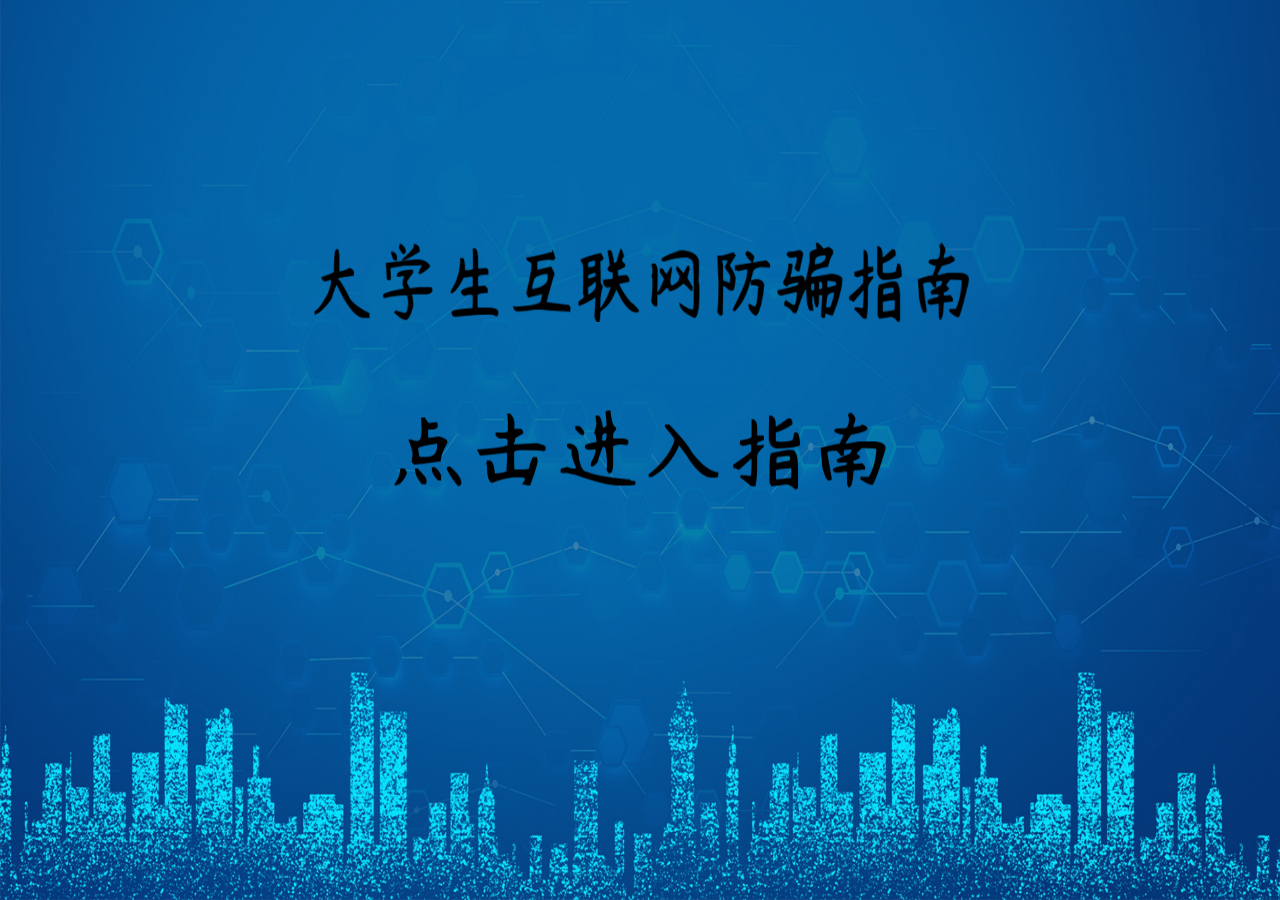
<file: fangzhapian/index/index.html>
<!DOCTYPE html>
<html>
	<head>
		<meta charset="utf-8" />
		<title>大学生互联网防骗指南</title>
		<link rel="stylesheet" type="text/css" href="./css/new_file.css"/>
		<style type="text/css">
			html,body{
				width: 100%;
				height: 100%;
				margin: 0;
				padding: 0;
				box-sizing: border-box;
			}
		</style>
		<script type="text/javascript">
			function btnAction(){
				window.location.href = '../../fangzhapian/navigation/navigation.html'
			}
		</script>
	</head>
	<body background="./img/index.png" style="background-repeat:no-repeat;background-attachment:fixed;background-size:100% 100%; ">
		<div class="div1">
			<input type="image" src="./img/button1.png" onclick="btnAction()" class="input1">
		</div>
	</body>
</html>
</file>
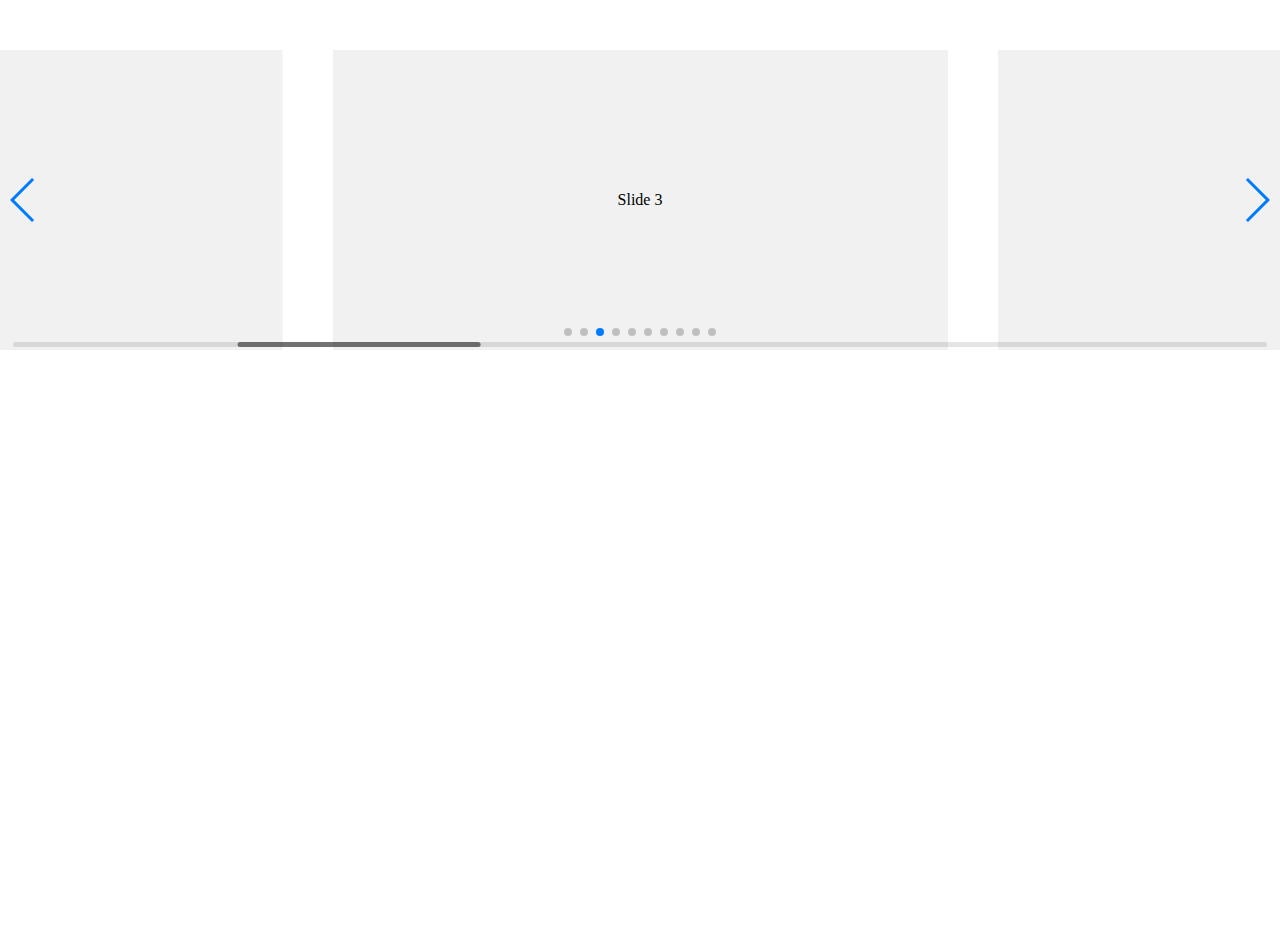
<file: fangzhapian/story/swiper/playground/index.html>
<!doctype html>
<html lang="en">
<head>
    <meta charset="UTF-8">
    <title>Swiper Playground</title>
    <link rel="stylesheet" href="../dist/css/swiper.min.css">
    <meta name="viewport" content="width=device-width">
</head>
<body>
    <div class="swiper-container">
        
        <div class="swiper-wrapper">
            <div class="swiper-slide">Slide 1</div>
            <div class="swiper-slide">Slide 2</div>
            <div class="swiper-slide">Slide 3</div>
            <div class="swiper-slide">Slide 4</div>
            <div class="swiper-slide">Slide 5</div>
            <div class="swiper-slide">Slide 6</div>
            <div class="swiper-slide">Slide 7</div>
            <div class="swiper-slide">Slide 8</div>
            <div class="swiper-slide">Slide 9</div>
            <div class="swiper-slide">Slide 10</div>
        </div>
        <div class="swiper-scrollbar"></div>
        <div class="swiper-button-prev"></div>
        <div class="swiper-button-next"></div>
        <div class="swiper-pagination"></div>
    </div>
    <style>
    body, html {
        padding: 0;
        margin: 0;
        position: relative;
        height: 100%;
    }
    .swiper-container {
        width: 100%;
        height: 300px;
        margin: 50px auto;
    }
    .swiper-slide {
        background: #f1f1f1;
        color:#000;
        text-align: center;
        line-height: 300px;
    }
    </style>
    <script src="../dist/js/swiper.min.js"></script>
    <script>
        var swiper = new Swiper({
            el: '.swiper-container',
            initialSlide: 2,
            spaceBetween: 50,
            slidesPerView: 2,
            centeredSlides: true,
            slideToClickedSlide: true,
            grabCursor: true,
            scrollbar: {
              el: '.swiper-scrollbar',
            },
            mousewheel: {
              enabled: true,
            },
            keyboard: {
              enabled: true,
            },
            pagination: {
              el: '.swiper-pagination',
            },
            navigation: {
              nextEl: '.swiper-button-next',
              prevEl: '.swiper-button-prev',
            },
        });
    </script>
</body>
</html>
</file>
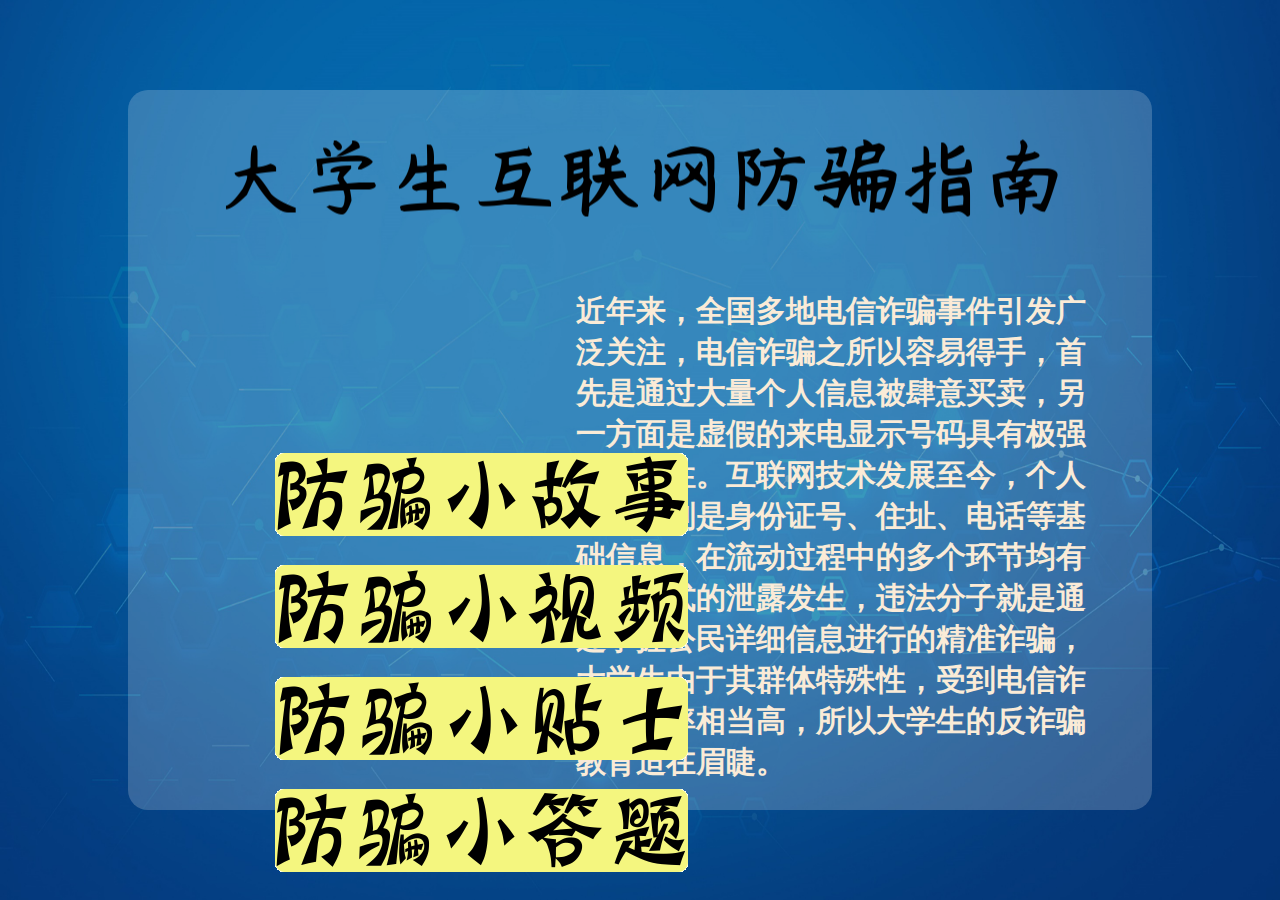
<file: fangzhapian/navigation/navigation.html>
<!DOCTYPE html>
<html>
	<head>
		<meta charset="utf-8" />
		<title>大学生互联网防骗指南</title>
		<link rel="stylesheet" type="text/css" href="./css/navigation_file.css"/>
		<style type="text/css">
			html,body{
				width: 100%;
				height: 100%;
				margin: 0;
				padding: 0;
				box-sizing: border-box;
			}
		</style>
		<script type="text/javascript">
			function btnAction1(){
				window.location.href = '../../fangzhapian/story/story.html'
			}
			function btnAction2(){
				window.location.href = '../../fangzhapian/video/video.html'
			}
			function btnAction3(){
				window.location.href = '../../fangzhapian/tips/tips.html'
			}
			function btnAction4(){
				window.location.href = '../../fangzhapian/subject/subject.html'
			}
		</script>
	</head>
	<body background="./img/background.png" style="background-repeat:no-repeat;background-attachment:fixed;background-size:100% 100%; ">
		<div class="div1">
			<div class="back">
			</div>
			<div class="div2">
				<img src="./img/title.png">
			</div>	
			<div class="div3">
				<p >近年来，全国多地电信诈骗事件引发广泛关注，电信诈骗之所以容易得手，首先是通过大量个人信息被肆意买卖，另一方面是虚假的来电显示号码具有极强的欺骗性。互联网技术发展至今，个人信息特别是身份证号、住址、电话等基础信息，在流动过程中的多个环节均有不同方式的泄露发生，违法分子就是通过掌握公民详细信息进行的精准诈骗，大学生由于其群体特殊性，受到电信诈骗的几率相当高，所以大学生的反诈骗教育迫在眉睫。</p>
			</div>
			<div class="clearfix"></div>
			<div class="div4">
				<div class="div4">
					<input type="image" src="./img/story.png" onclick="btnAction1()">
				</div>
				<div class="div4">
					<input type="image" src="./img/video.png" onclick="btnAction2()">
				</div>
				<div class="div4">
					<input type="image" src="./img/tips.png" onclick="btnAction3()">
				</div>
				<div class="div4">
					<input type="image" src="./img/subject.png" onclick="btnAction4()">
				</div>
			</div>
			
		</div>
	</body>
</html>
</file>
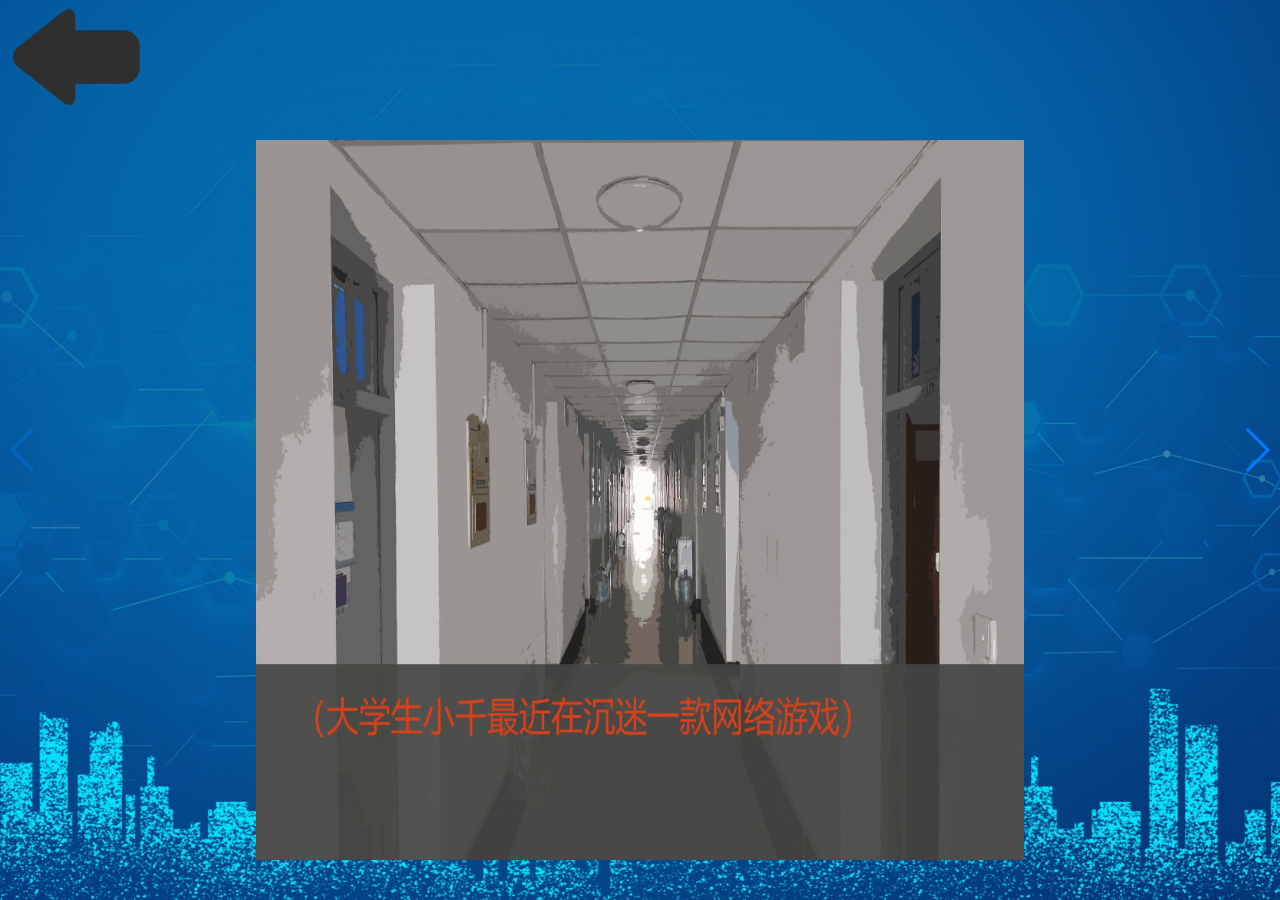
<file: fangzhapian/story/story.html>
<!DOCTYPE html>
<html lang="en">
<html>
	<head>
		<meta charset="utf-8">
		<meta http-equiv="X-UA-Compatible" content="IE=edge">
		<meta name="viewport" content="width=device-width, initial-scale=1.0">
		<title>大学生反网络诈骗指南</title>
		<link rel="stylesheet" href="./css/swiper.min.css">
	</head>
	<style>
		 body{
			height: 100%;
			width: 100%;
			margin:0;
			padding:0;
			position:absolute;
		} 
		#bg{
			width: 100%;
			height: 100%;
			min-width: 500px;
			z-index: -10;
			zoom: 1;
			background-image:url("pictures/background.png") ;
			background-repeat: no-repeat;
			background-size:cover;
			background-position:center;
		}
		.back{
			width:20%;
			height:20%;
			position:absolute;
			top:1%;
			left:1%;
		}
		.swiper-slide img{
			display: block;
			height: 100%;
			width: 100%;
		}
		.swiper-container {
			width: 60%;
			height: 80%;
			margin: 50px auto;
			position: absolute;
			top: 50%;
			left: 50%;
			transform:translate(-50%,-50%);
		}
		.swiper-slide {
			background: #f1f1f1;
			color:#55aaff;
			text-align: center;
			line-height: 300px;
		}  */
		.swiper-button-next{
			
		}
		.swiper-button-prev{
			
		}
	</style>
	<body>
		<div id ="bg"></div>
		
			
		<div class="swiper-container">
			<div class="swiper-wrapper">
				<div class="swiper-slide">
					<img src = "./pictures/1.gif">
				</div>
				<div class="swiper-slide">
					<img src = "./pictures/2.gif">
				</div>
				<div class="swiper-slide">
					<img src = "./pictures/3.gif">
				</div>
				<div class="swiper-slide">
					<img src = "./pictures/4.gif">
				</div>
				<div class="swiper-slide">
					<img src = "./pictures/5.gif">
				</div>
				<div class="swiper-slide">
					<img src = "./pictures/6.gif">
				</div>
				<div class="swiper-slide">
					<img src = "./pictures/7.gif">
				</div>
				<div class="swiper-slide">
					<img src = "./pictures/8.gif">
				</div>
				<div class="swiper-slide">
					<img src = "./pictures/9.gif">
				</div>
				<div class="swiper-slide">
					<img src = "./pictures/10.gif">
				</div>
				<div class="swiper-slide">
					<img src = "./pictures/11.gif">
				</div>
				<div class="swiper-slide">
					<img src = "./pictures/12.gif">
				</div>
				<div class="swiper-slide">
					<img src = "./pictures/13.gif">
				</div>
				<div class="swiper-slide">
					<img src = "./pictures/14.gif">
				</div>
			</div>
		</div>
			<div class="swiper-button-prev"></div>
			<div class="swiper-button-next"></div>
		</div>
		<div class = "back">
			<input type="image" src="./pictures/back.png" onclick="jump()">
		</div>	

		<script src="./js/swiper.min.js"></script>
		<script type="text/javascript">
		  var swiper = new Swiper({
            el: '.swiper-container',
            navigation: {
              nextEl: '.swiper-button-next',
              prevEl: '.swiper-button-prev',
            },
        });
		
		function jump() {
		    window.location.href = '../../fangzhapian/navigation/navigation.html';
		}

		</script>
	</body>
</html>
</file>
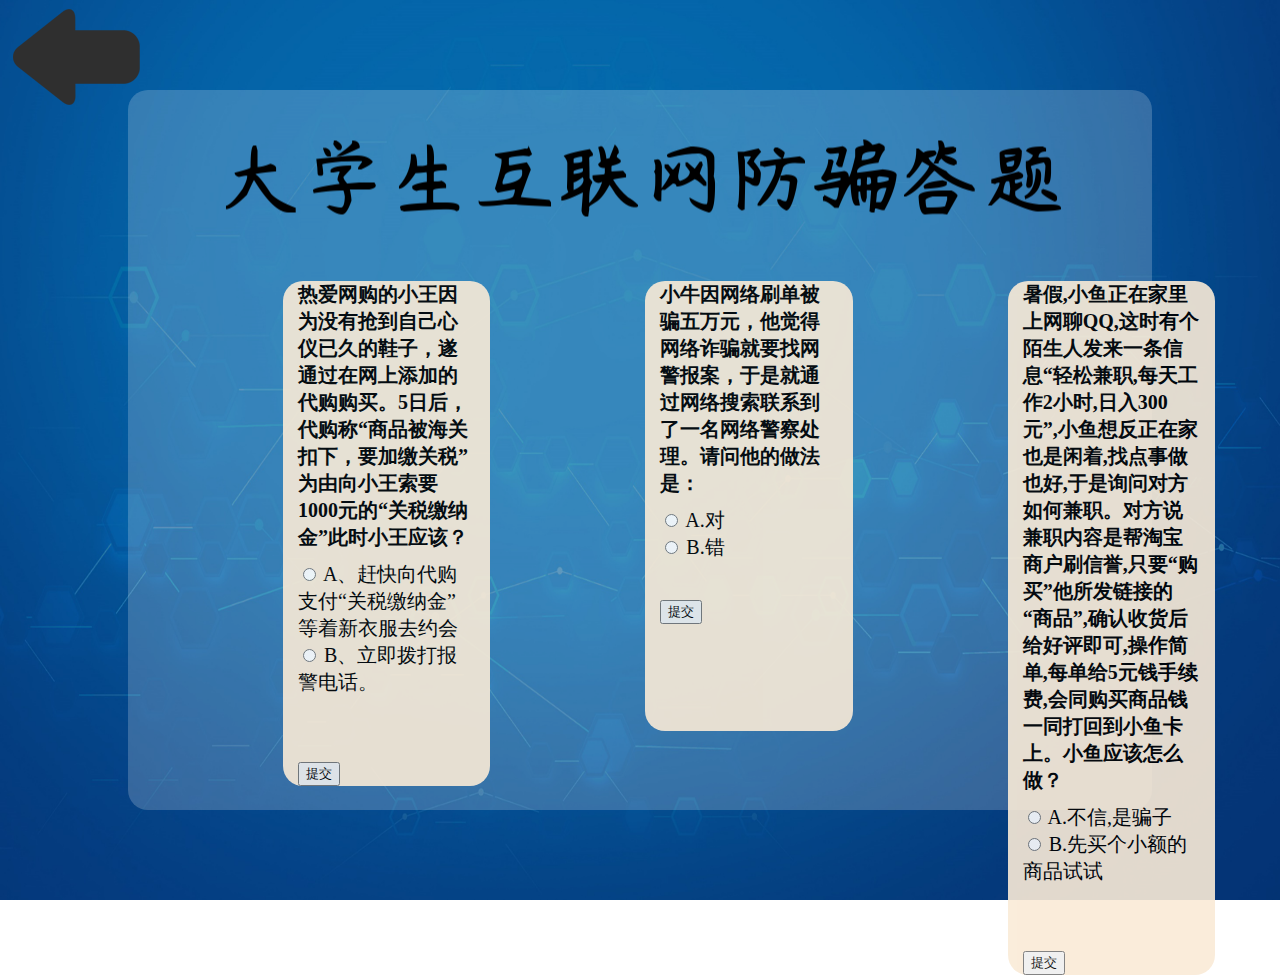
<file: fangzhapian/subject/subject.html>
<!DOCTYPE html>
<html>
	<head>
		<meta charset="utf-8" />
		<title>大学生互联网防骗指南</title>
		<link rel="stylesheet" type="text/css" href="./css/navigation_file.css"/>
		<style type="text/css">
			html,body{
				width: 100%;
				height: 100%;
				margin: 0;
				padding: 0;
				box-sizing: border-box;
			}
			#show1{
				opacity:0;
				color:darkred;
			}
			
			#show2{
				opacity:0;
				color:darkred;
			}
			
			#show3{
				opacity:0;
				color:darkred;
			}
		</style>
		<script type="text/javascript">
			function btn1(){
				document.getElementById('show1').style.opacity = '1';
			}
			function btn2(){
				document.getElementById('show2').style.opacity = '1';
			}
			function btn3(){
				document.getElementById('show3').style.opacity = '1';
			}
			function jump() {
			    window.location.href = '../../fangzhapian/navigation/navigation.html';
			}
		</script>
	</head>
	<body background="./img/background.png" style="background-repeat:no-repeat;background-attachment:fixed;background-size:100% 100%; ">
		<div class="div1">
			<div class="back">
			</div>
			<div class="div2">
				<img src="./img/subjecttitle.png">
			</div>
			<form>	
					<div class="div3">
						
					
						<div class="question">
							<label class="quiz-content">
							<strong>热爱网购的小王因为没有抢到自己心仪已久的鞋子，遂通过在网上添加的代购购买。5日后，代购称“商品被海关扣下，要加缴关税”为由向小王索要1000元的“关税缴纳金”此时小王应该？</strong>
							</label>
							<div class="answers">
							<input type="radio" value="1" name="bb" > A、赶快向代购支付“关税缴纳金” 等着新衣服去约会
							<div class="clearfix"></div>
							<input type="radio" value="2" name="bb" > B、立即拨打报警电话。
							</div>
							<div id="show1">
							正确答案：B、立即拨打报警电话。
							</div>
							<div class="submit">
								<input type="button" name="" id="" value="提交"  onclick="btn1()"/>
							</div>
						</div>
						
						<div class="question">
							<label class="quiz-content">
							<strong>小牛因网络刷单被骗五万元，他觉得网络诈骗就要找网警报案，于是就通过网络搜索联系到了一名网络警察处理。请问他的做法是：</strong>
							</label>
							<div class="answers">
							<input type="radio" value="1" name="bb" > A.对
							<div class="clearfix"></div>
							<input type="radio" value="2" name="bb" > B.错
							</div>
							<div id="show2">
							正确答案：B、错。
							</div>
							<div class="submit">
								<input type="button" name="" id="" value="提交"  onclick="btn2()"/>
							</div>
						</div>
						
						<div class="question">
							<label class="quiz-content">
							<strong>暑假,小鱼正在家里上网聊QQ,这时有个陌生人发来一条信息“轻松兼职,每天工作2小时,日入300元”,小鱼想反正在家也是闲着,找点事做也好,于是询问对方如何兼职。对方说兼职内容是帮淘宝商户刷信誉,只要“购买”他所发链接的“商品”,确认收货后给好评即可,操作简单,每单给5元钱手续费,会同购买商品钱一同打回到小鱼卡上。小鱼应该怎么做？</strong>
							</label>
							<div class="answers">
							<input type="radio" value="1" name="bb" > A.不信,是骗子
							<div class="clearfix"></div>
							<input type="radio" value="2" name="bb" > B.先买个小额的商品试试
							</div>
							<div id="show3">
							正确答案：A.不信,是骗子
							</div>
							<div class="submit">
								<input type="button" name="" id="" value="提交"  onclick="btn3()"/>
							</div>
						</div>
						
					</div>
			</form>			
			<div class = "backbut">
				<input type="image" src="./img/back.png" onclick="jump()">
			</div>
		</div>
	</body>
</html>
</file>
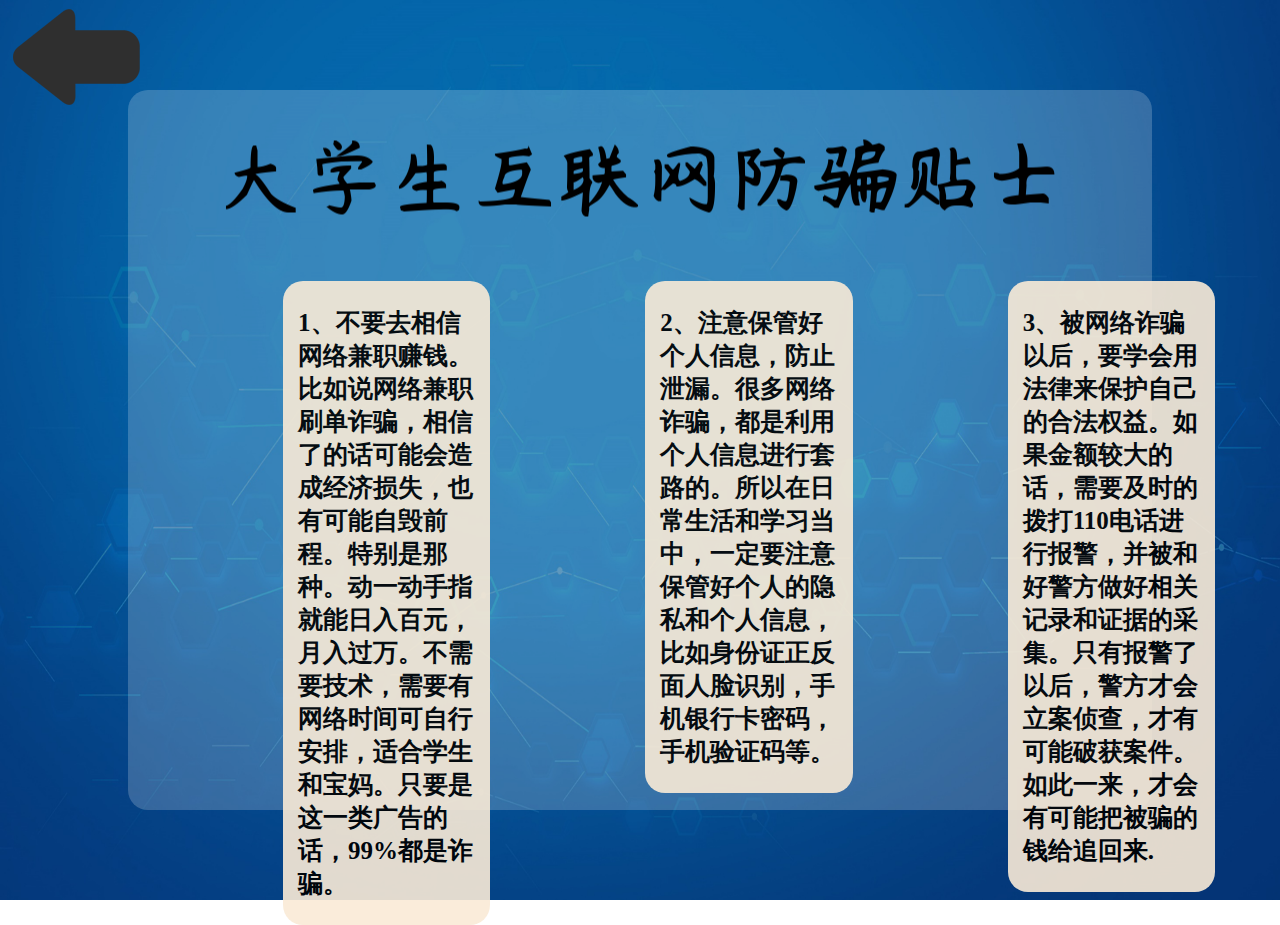
<file: fangzhapian/tips/tips.html>
<!DOCTYPE html>
<html>
	<head>
		<meta charset="utf-8" />
		<title>大学生互联网防骗指南</title>
		<link rel="stylesheet" type="text/css" href="./css/navigation_file.css"/>
		<style type="text/css">
			html,body{
				width: 100%;
				height: 100%;
				margin: 0;
				padding: 0;
				box-sizing: border-box;
			}
		</style>
		<script type="text/javascript">
			function jump() {
			    window.location.href = '../../fangzhapian/navigation/navigation.html';
			}
			
		</script>
	</head>
	<body background="./img/background.png" style="background-repeat:no-repeat;background-attachment:fixed;background-size:100% 100%; ">
		<div class="div1">
			<div class="back">
			</div>
			<div class="div2">
				<img src="./img/tiptitle.png">
			</div>	
			<div class="div3">
				<div class="div4">
					<p>1、不要去相信网络兼职赚钱。比如说网络兼职刷单诈骗，相信了的话可能会造成经济损失，也有可能自毁前程。特别是那种。动一动手指就能日入百元，月入过万。不需要技术，需要有网络时间可自行安排，适合学生和宝妈。只要是这一类广告的话，99%都是诈骗。</p>
				</div>
				<div class="div4">
					<p>2、注意保管好个人信息，防止泄漏。很多网络诈骗，都是利用个人信息进行套路的。所以在日常生活和学习当中，一定要注意保管好个人的隐私和个人信息，比如身份证正反面人脸识别，手机银行卡密码，手机验证码等。</p>
				</div>
				<div class="div4">
					<p>3、被网络诈骗以后，要学会用法律来保护自己的合法权益。如果金额较大的话，需要及时的拨打110电话进行报警，并被和好警方做好相关记录和证据的采集。只有报警了以后，警方才会立案侦查，才有可能破获案件。如此一来，才会有可能把被骗的钱给追回来.</p>
				</div>
			</div>
		</div>
		<div class = "backbut">
			<input type="image" src="./img/back.png" onclick="jump()">
		</div>
	</body>
</html>
</file>
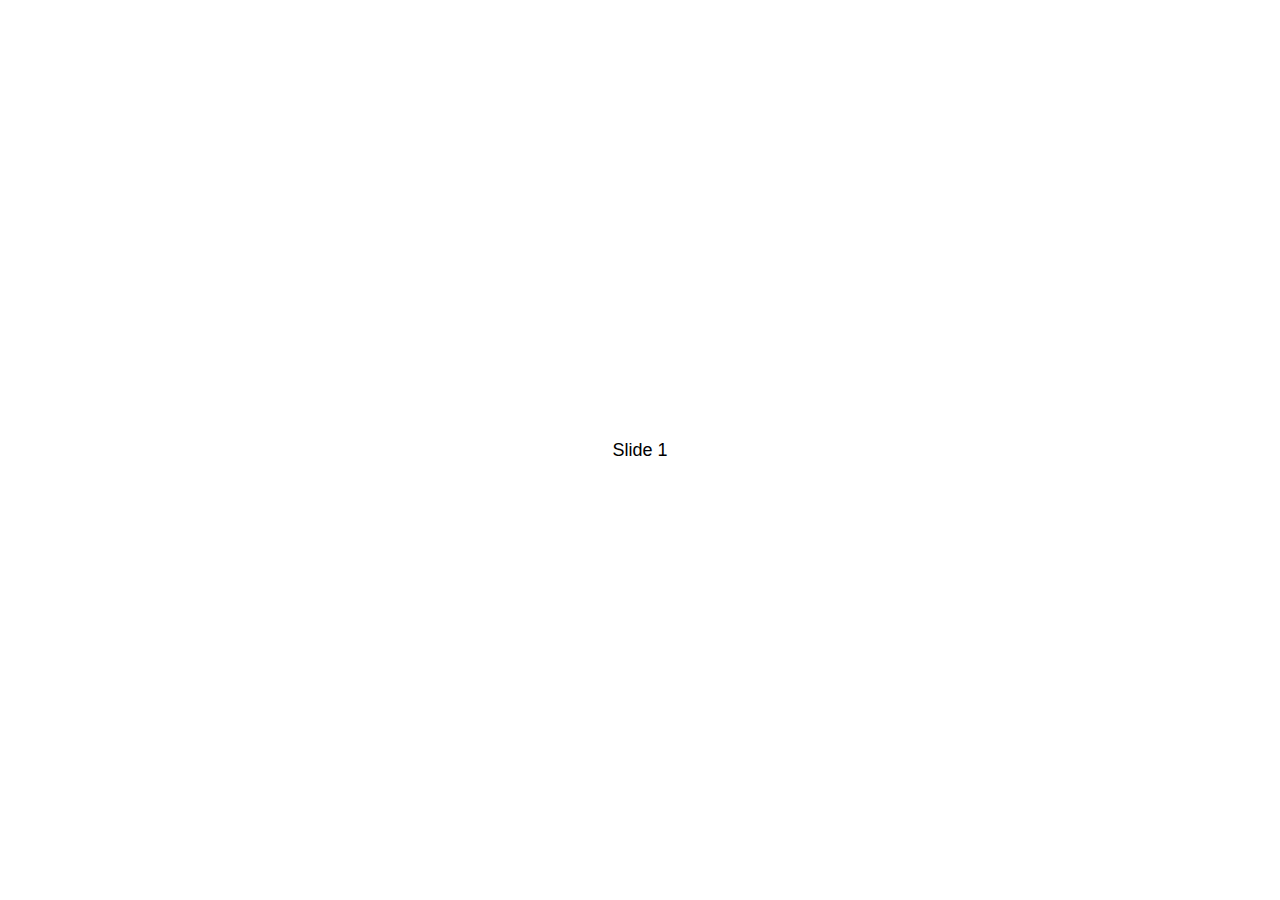
<file: fangzhapian/story/swiper/demos/010-default.html>
<!DOCTYPE html>
<html lang="en">
<head>
  <meta charset="utf-8">
  <title>Swiper demo</title>
  <!-- Link Swiper's CSS -->
  <link rel="stylesheet" href="../dist/css/swiper.min.css">

  <!-- Demo styles -->
  <style>
    html, body {
      position: relative;
      height: 100%;
    }
    body {
      background: #eee;
      font-family: Helvetica Neue, Helvetica, Arial, sans-serif;
      font-size: 14px;
      color:#000;
      margin: 0;
      padding: 0;
    }
    .swiper-container {
      width: 100%;
      height: 100%;
    }
    .swiper-slide {
      text-align: center;
      font-size: 18px;
      background: #fff;

      /* Center slide text vertically */
      display: -webkit-box;
      display: -ms-flexbox;
      display: -webkit-flex;
      display: flex;
      -webkit-box-pack: center;
      -ms-flex-pack: center;
      -webkit-justify-content: center;
      justify-content: center;
      -webkit-box-align: center;
      -ms-flex-align: center;
      -webkit-align-items: center;
      align-items: center;
    }
  </style>
</head>
<body>
  <!-- Swiper -->
  <div class="swiper-container">
    <div class="swiper-wrapper">
      <div class="swiper-slide">Slide 1</div>
      <div class="swiper-slide">Slide 2</div>
      <div class="swiper-slide">Slide 3</div>
      <div class="swiper-slide">Slide 4</div>
      <div class="swiper-slide">Slide 5</div>
      <div class="swiper-slide">Slide 6</div>
      <div class="swiper-slide">Slide 7</div>
      <div class="swiper-slide">Slide 8</div>
      <div class="swiper-slide">Slide 9</div>
      <div class="swiper-slide">Slide 10</div>
    </div>
  </div>

  <!-- Swiper JS -->
  <script src="../dist/js/swiper.min.js"></script>

  <!-- Initialize Swiper -->
  <script>
    var swiper = new Swiper('.swiper-container');
  </script>
</body>
</html>
</file>
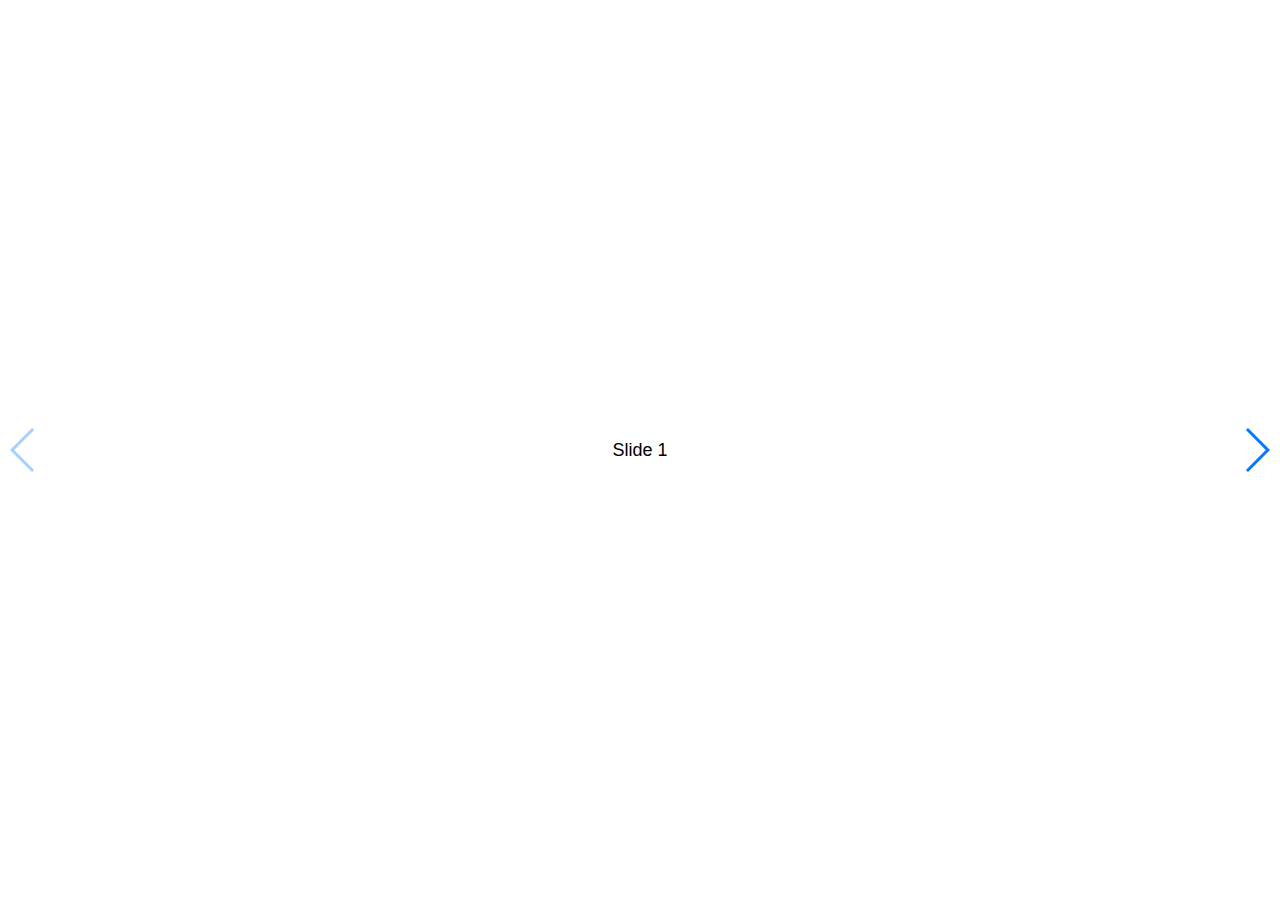
<file: fangzhapian/story/swiper/demos/020-navigation.html>
<!DOCTYPE html>
<html lang="en">
<head>
  <meta charset="utf-8">
  <title>Swiper demo</title>
  <meta name="viewport" content="width=device-width, initial-scale=1, minimum-scale=1, maximum-scale=1">

  <!-- Link Swiper's CSS -->
  <link rel="stylesheet" href="../dist/css/swiper.min.css">

  <!-- Demo styles -->
  <style>
    html, body {
      position: relative;
      height: 100%;
    }
    body {
      background: #eee;
      font-family: Helvetica Neue, Helvetica, Arial, sans-serif;
      font-size: 14px;
      color:#000;
      margin: 0;
      padding: 0;
    }
    .swiper-container {
      width: 100%;
      height: 100%;
    }
    .swiper-slide {
      text-align: center;
      font-size: 18px;
      background: #fff;

      /* Center slide text vertically */
      display: -webkit-box;
      display: -ms-flexbox;
      display: -webkit-flex;
      display: flex;
      -webkit-box-pack: center;
      -ms-flex-pack: center;
      -webkit-justify-content: center;
      justify-content: center;
      -webkit-box-align: center;
      -ms-flex-align: center;
      -webkit-align-items: center;
      align-items: center;
    }
  </style>
</head>
<body>
  <!-- Swiper -->
  <div class="swiper-container">
    <div class="swiper-wrapper">
      <div class="swiper-slide">Slide 1</div>
      <div class="swiper-slide">Slide 2</div>
      <div class="swiper-slide">Slide 3</div>
      <div class="swiper-slide">Slide 4</div>
      <div class="swiper-slide">Slide 5</div>
      <div class="swiper-slide">Slide 6</div>
      <div class="swiper-slide">Slide 7</div>
      <div class="swiper-slide">Slide 8</div>
      <div class="swiper-slide">Slide 9</div>
      <div class="swiper-slide">Slide 10</div>
    </div>
    <!-- Add Arrows -->
    <div class="swiper-button-next"></div>
    <div class="swiper-button-prev"></div>
  </div>

  <!-- Swiper JS -->
  <script src="../dist/js/swiper.min.js"></script>

  <!-- Initialize Swiper -->
  <script>
    var swiper = new Swiper('.swiper-container', {
      navigation: {
        nextEl: '.swiper-button-next',
        prevEl: '.swiper-button-prev',
      },
    });
  </script>
</body>
</html>
</file>
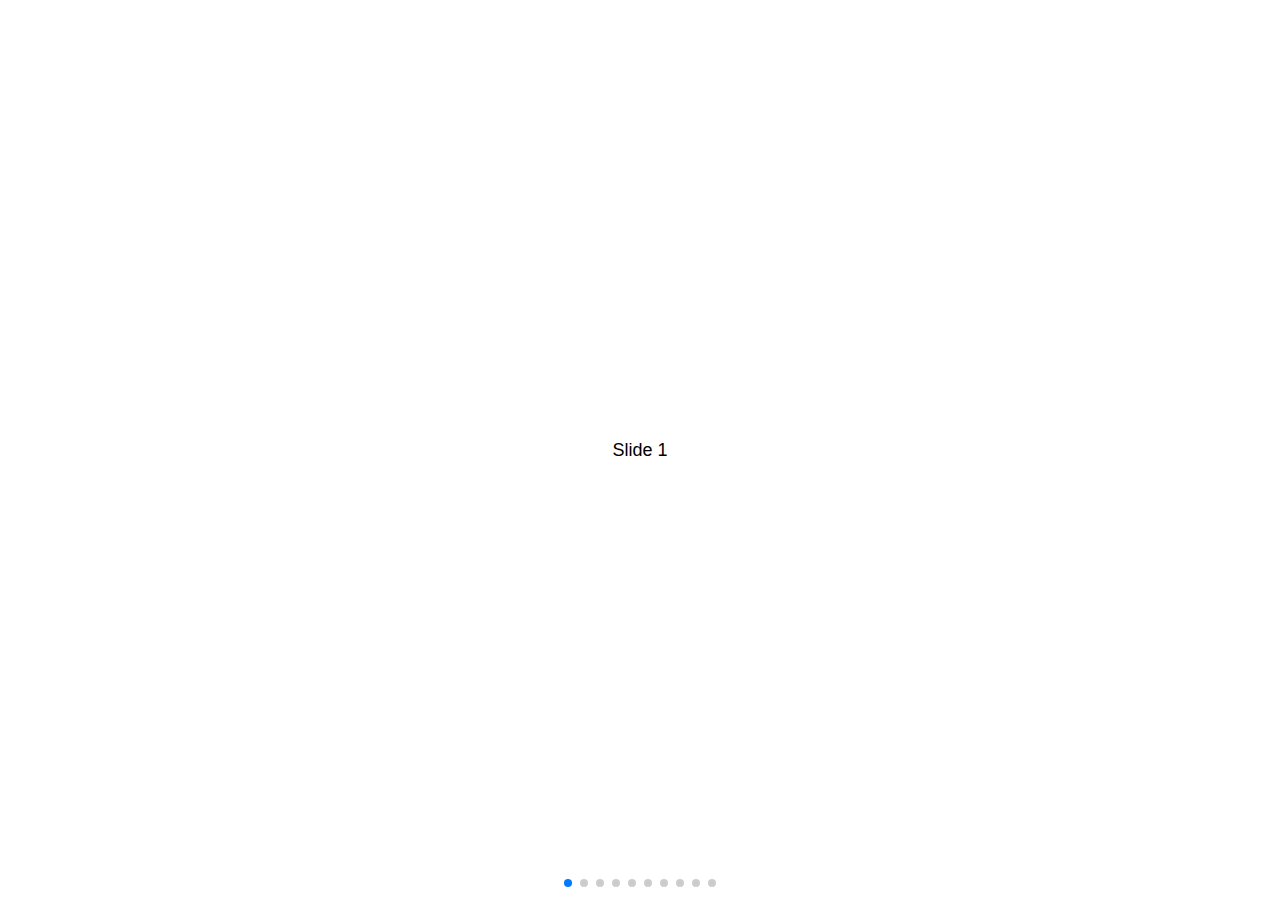
<file: fangzhapian/story/swiper/demos/030-pagination.html>
<!DOCTYPE html>
<html lang="en">
<head>
  <meta charset="utf-8">
  <title>Swiper demo</title>
  <meta name="viewport" content="width=device-width, initial-scale=1, minimum-scale=1, maximum-scale=1">

  <!-- Link Swiper's CSS -->
  <link rel="stylesheet" href="../dist/css/swiper.min.css">

  <!-- Demo styles -->
  <style>
    html, body {
      position: relative;
      height: 100%;
    }
    body {
      background: #eee;
      font-family: Helvetica Neue, Helvetica, Arial, sans-serif;
      font-size: 14px;
      color:#000;
      margin: 0;
      padding: 0;
    }
    .swiper-container {
      width: 100%;
      height: 100%;
    }
    .swiper-slide {
      text-align: center;
      font-size: 18px;
      background: #fff;

      /* Center slide text vertically */
      display: -webkit-box;
      display: -ms-flexbox;
      display: -webkit-flex;
      display: flex;
      -webkit-box-pack: center;
      -ms-flex-pack: center;
      -webkit-justify-content: center;
      justify-content: center;
      -webkit-box-align: center;
      -ms-flex-align: center;
      -webkit-align-items: center;
      align-items: center;
    }
  </style>
</head>
<body>
  <!-- Swiper -->
  <div class="swiper-container">
    <div class="swiper-wrapper">
      <div class="swiper-slide">Slide 1</div>
      <div class="swiper-slide">Slide 2</div>
      <div class="swiper-slide">Slide 3</div>
      <div class="swiper-slide">Slide 4</div>
      <div class="swiper-slide">Slide 5</div>
      <div class="swiper-slide">Slide 6</div>
      <div class="swiper-slide">Slide 7</div>
      <div class="swiper-slide">Slide 8</div>
      <div class="swiper-slide">Slide 9</div>
      <div class="swiper-slide">Slide 10</div>
    </div>
    <!-- Add Pagination -->
    <div class="swiper-pagination"></div>
  </div>

  <!-- Swiper JS -->
  <script src="../dist/js/swiper.min.js"></script>

  <!-- Initialize Swiper -->
  <script>
    var swiper = new Swiper('.swiper-container', {
      pagination: {
        el: '.swiper-pagination',
      },
    });
  </script>
</body>
</html>
</file>
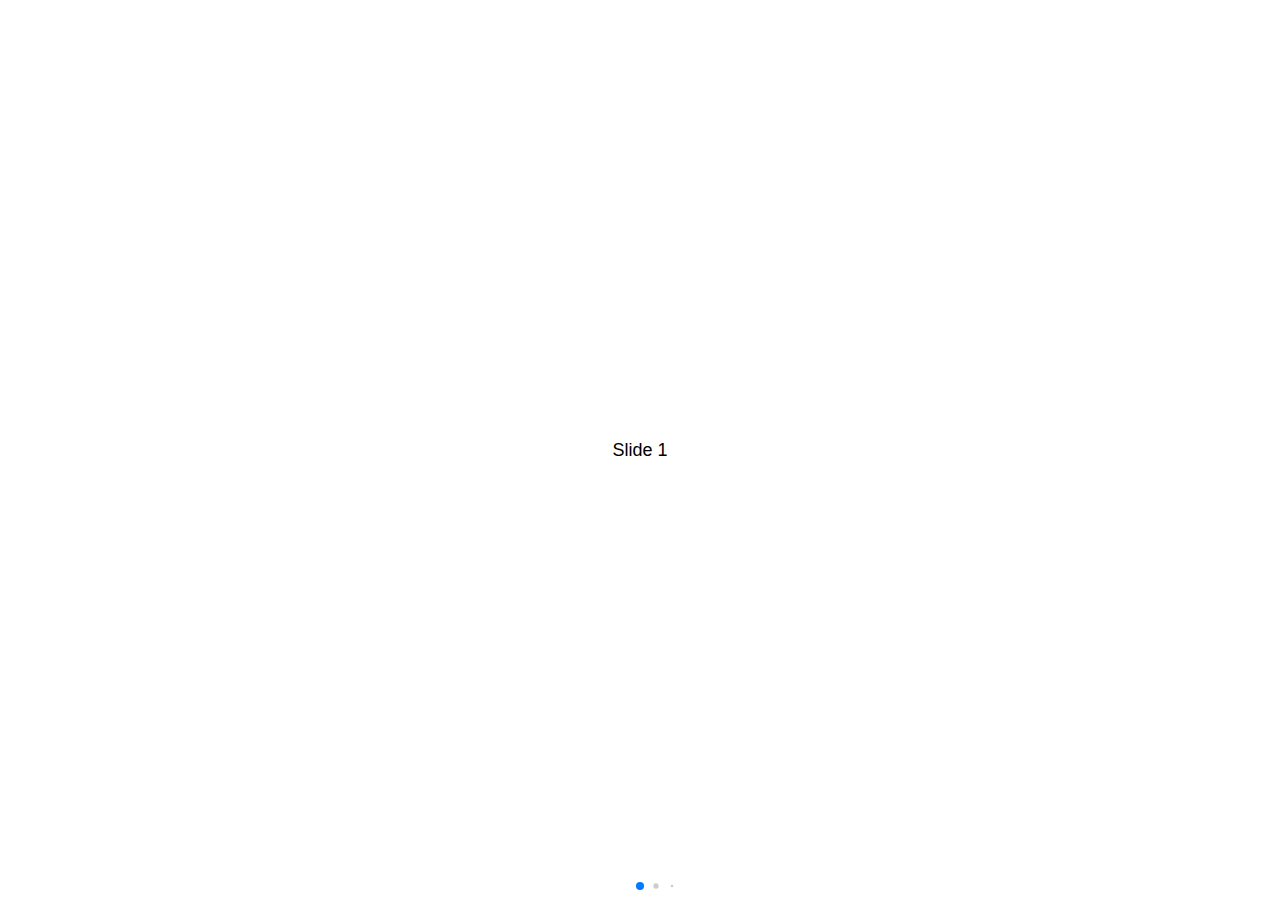
<file: fangzhapian/story/swiper/demos/040-pagination-dynamic.html>
<!DOCTYPE html>
<html lang="en">
<head>
  <meta charset="utf-8">
  <title>Swiper demo</title>
  <meta name="viewport" content="width=device-width, initial-scale=1, minimum-scale=1, maximum-scale=1">

  <!-- Link Swiper's CSS -->
  <link rel="stylesheet" href="../dist/css/swiper.min.css">

  <!-- Demo styles -->
  <style>
    html, body {
      position: relative;
      height: 100%;
    }
    body {
      background: #eee;
      font-family: Helvetica Neue, Helvetica, Arial, sans-serif;
      font-size: 14px;
      color:#000;
      margin: 0;
      padding: 0;
    }
    .swiper-container {
      width: 100%;
      height: 100%;
    }
    .swiper-slide {
      text-align: center;
      font-size: 18px;
      background: #fff;

      /* Center slide text vertically */
      display: -webkit-box;
      display: -ms-flexbox;
      display: -webkit-flex;
      display: flex;
      -webkit-box-pack: center;
      -ms-flex-pack: center;
      -webkit-justify-content: center;
      justify-content: center;
      -webkit-box-align: center;
      -ms-flex-align: center;
      -webkit-align-items: center;
      align-items: center;
    }
  </style>
</head>
<body>
  <!-- Swiper -->
  <div class="swiper-container">
    <div class="swiper-wrapper">
      <div class="swiper-slide">Slide 1</div>
      <div class="swiper-slide">Slide 2</div>
      <div class="swiper-slide">Slide 3</div>
      <div class="swiper-slide">Slide 4</div>
      <div class="swiper-slide">Slide 5</div>
      <div class="swiper-slide">Slide 6</div>
      <div class="swiper-slide">Slide 7</div>
      <div class="swiper-slide">Slide 8</div>
      <div class="swiper-slide">Slide 9</div>
      <div class="swiper-slide">Slide 10</div>
    </div>
    <!-- Add Pagination -->
    <div class="swiper-pagination"></div>
  </div>

  <!-- Swiper JS -->
  <script src="../dist/js/swiper.min.js"></script>

  <!-- Initialize Swiper -->
  <script>
    var swiper = new Swiper('.swiper-container', {
      pagination: {
        el: '.swiper-pagination',
        dynamicBullets: true,
      },
    });
  </script>
</body>
</html>
</file>
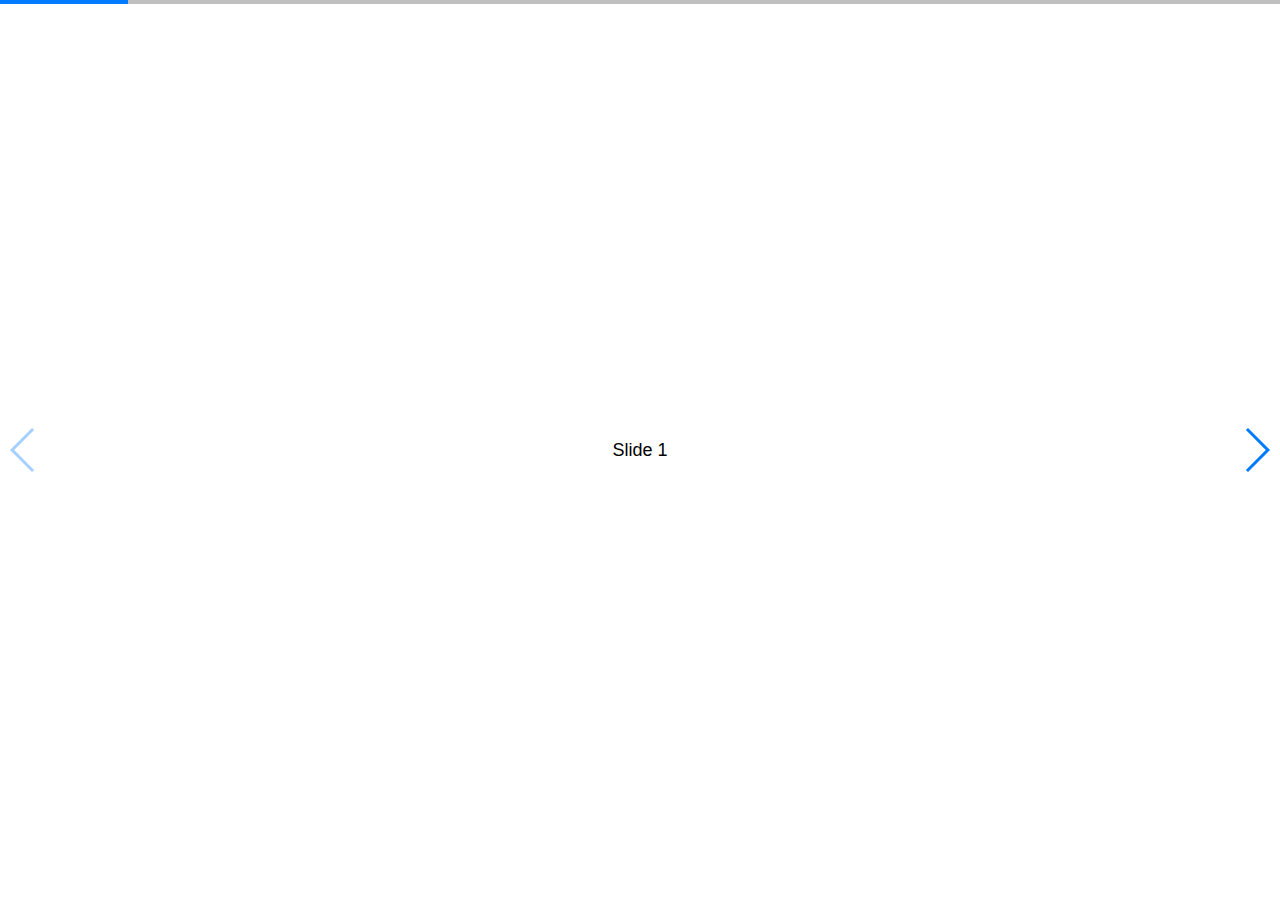
<file: fangzhapian/story/swiper/demos/050-pagination-progress.html>
<!DOCTYPE html>
<html lang="en">
<head>
  <meta charset="utf-8">
  <title>Swiper demo</title>
  <!-- Link Swiper's CSS -->
  <link rel="stylesheet" href="../dist/css/swiper.min.css">

  <!-- Demo styles -->
  <style>
    html, body {
      position: relative;
      height: 100%;
    }
    body {
      background: #eee;
      font-family: Helvetica Neue, Helvetica, Arial, sans-serif;
      font-size: 14px;
      color:#000;
      margin: 0;
      padding: 0;
    }
    .swiper-container {
      width: 100%;
      height: 100%;
    }
    .swiper-slide {
      text-align: center;
      font-size: 18px;
      background: #fff;

      /* Center slide text vertically */
      display: -webkit-box;
      display: -ms-flexbox;
      display: -webkit-flex;
      display: flex;
      -webkit-box-pack: center;
      -ms-flex-pack: center;
      -webkit-justify-content: center;
      justify-content: center;
      -webkit-box-align: center;
      -ms-flex-align: center;
      -webkit-align-items: center;
      align-items: center;
    }
  </style>
</head>
<body>
  <!-- Swiper -->
  <div class="swiper-container">
    <div class="swiper-wrapper">
      <div class="swiper-slide">Slide 1</div>
      <div class="swiper-slide">Slide 2</div>
      <div class="swiper-slide">Slide 3</div>
      <div class="swiper-slide">Slide 4</div>
      <div class="swiper-slide">Slide 5</div>
      <div class="swiper-slide">Slide 6</div>
      <div class="swiper-slide">Slide 7</div>
      <div class="swiper-slide">Slide 8</div>
      <div class="swiper-slide">Slide 9</div>
      <div class="swiper-slide">Slide 10</div>
    </div>
    <!-- Add Pagination -->
    <div class="swiper-pagination"></div>
    <!-- Add Arrows -->
    <div class="swiper-button-next"></div>
    <div class="swiper-button-prev"></div>
  </div>

  <!-- Swiper JS -->
  <script src="../dist/js/swiper.min.js"></script>

  <!-- Initialize Swiper -->
  <script>
    var swiper = new Swiper('.swiper-container', {
      pagination: {
        el: '.swiper-pagination',
        type: 'progressbar',
      },
      navigation: {
        nextEl: '.swiper-button-next',
        prevEl: '.swiper-button-prev',
      },
    });
  </script>
</body>
</html>
</file>
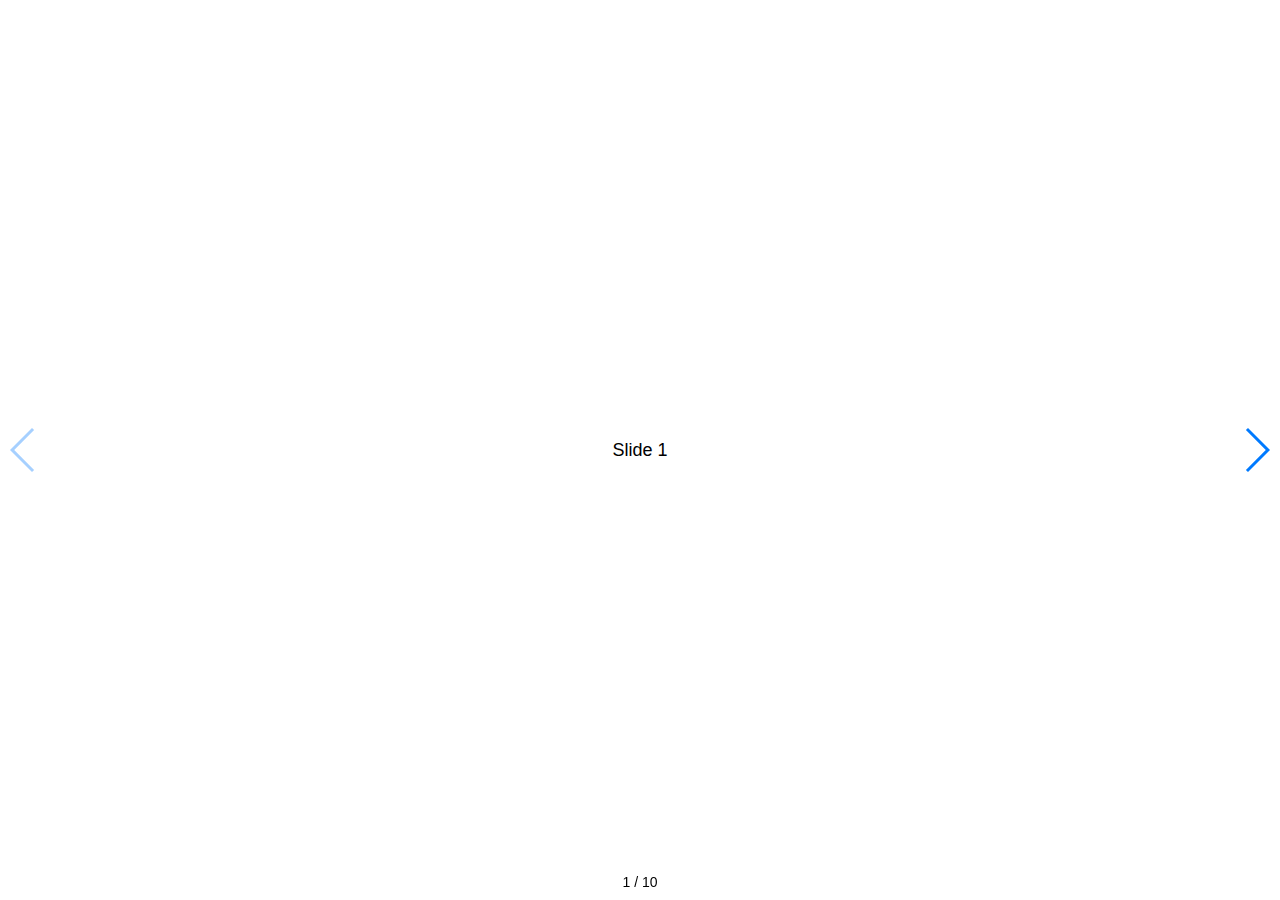
<file: fangzhapian/story/swiper/demos/060-pagination-fraction.html>
<!DOCTYPE html>
<html lang="en">
<head>
  <meta charset="utf-8">
  <title>Swiper demo</title>
  <!-- Link Swiper's CSS -->
  <link rel="stylesheet" href="../dist/css/swiper.min.css">

  <!-- Demo styles -->
  <style>
    html, body {
      position: relative;
      height: 100%;
    }
    body {
      background: #eee;
      font-family: Helvetica Neue, Helvetica, Arial, sans-serif;
      font-size: 14px;
      color:#000;
      margin: 0;
      padding: 0;
    }
    .swiper-container {
      width: 100%;
      height: 100%;
    }
    .swiper-slide {
      text-align: center;
      font-size: 18px;
      background: #fff;

      /* Center slide text vertically */
      display: -webkit-box;
      display: -ms-flexbox;
      display: -webkit-flex;
      display: flex;
      -webkit-box-pack: center;
      -ms-flex-pack: center;
      -webkit-justify-content: center;
      justify-content: center;
      -webkit-box-align: center;
      -ms-flex-align: center;
      -webkit-align-items: center;
      align-items: center;
    }
  </style>
</head>
<body>
  <!-- Swiper -->
  <div class="swiper-container">
    <div class="swiper-wrapper">
      <div class="swiper-slide">Slide 1</div>
      <div class="swiper-slide">Slide 2</div>
      <div class="swiper-slide">Slide 3</div>
      <div class="swiper-slide">Slide 4</div>
      <div class="swiper-slide">Slide 5</div>
      <div class="swiper-slide">Slide 6</div>
      <div class="swiper-slide">Slide 7</div>
      <div class="swiper-slide">Slide 8</div>
      <div class="swiper-slide">Slide 9</div>
      <div class="swiper-slide">Slide 10</div>
    </div>
    <!-- Add Pagination -->
    <div class="swiper-pagination"></div>
    <!-- Add Arrows -->
    <div class="swiper-button-next"></div>
    <div class="swiper-button-prev"></div>
  </div>

  <!-- Swiper JS -->
  <script src="../dist/js/swiper.min.js"></script>

  <!-- Initialize Swiper -->
  <script>
    var swiper = new Swiper('.swiper-container', {
      pagination: {
        el: '.swiper-pagination',
        type: 'fraction',
      },
      navigation: {
        nextEl: '.swiper-button-next',
        prevEl: '.swiper-button-prev',
      },
    });
  </script>
</body>
</html>
</file>
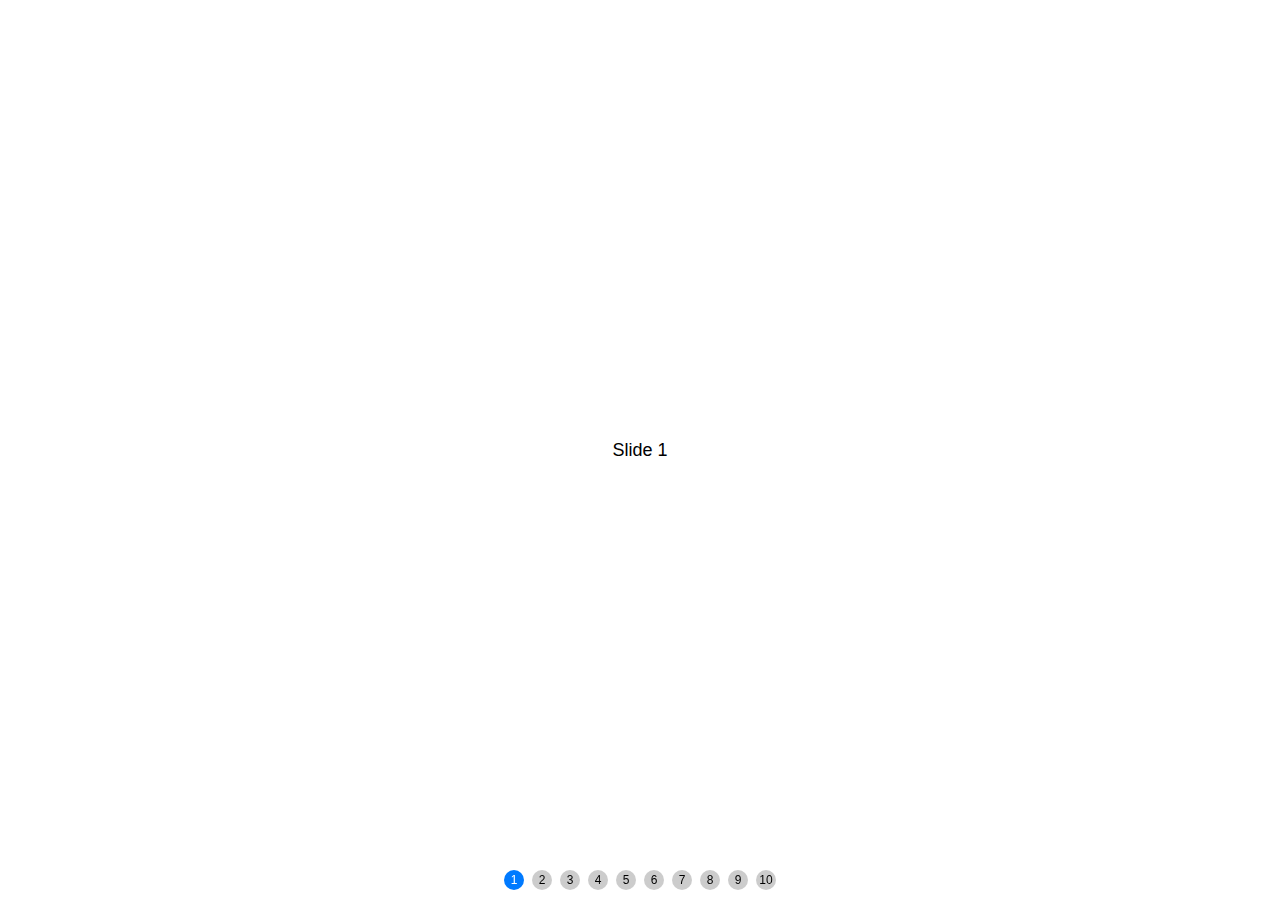
<file: fangzhapian/story/swiper/demos/070-pagination-custom.html>
<!DOCTYPE html>
<html lang="en">
<head>
  <meta charset="utf-8">
  <title>Swiper demo</title>
  <meta name="viewport" content="width=device-width, initial-scale=1, minimum-scale=1, maximum-scale=1">

  <!-- Link Swiper's CSS -->
  <link rel="stylesheet" href="../dist/css/swiper.min.css">

  <!-- Demo styles -->
  <style>
    html, body {
      position: relative;
      height: 100%;
    }
    body {
      background: #eee;
      font-family: Helvetica Neue, Helvetica, Arial, sans-serif;
      font-size: 14px;
      color:#000;
      margin: 0;
      padding: 0;
    }
    .swiper-container {
      width: 100%;
      height: 100%;
    }
    .swiper-slide {
      text-align: center;
      font-size: 18px;
      background: #fff;

      /* Center slide text vertically */
      display: -webkit-box;
      display: -ms-flexbox;
      display: -webkit-flex;
      display: flex;
      -webkit-box-pack: center;
      -ms-flex-pack: center;
      -webkit-justify-content: center;
      justify-content: center;
      -webkit-box-align: center;
      -ms-flex-align: center;
      -webkit-align-items: center;
      align-items: center;
    }
    .swiper-pagination-bullet {
      width: 20px;
      height: 20px;
      text-align: center;
      line-height: 20px;
      font-size: 12px;
      color:#000;
      opacity: 1;
      background: rgba(0,0,0,0.2);
    }
    .swiper-pagination-bullet-active {
      color:#fff;
      background: #007aff;
    }
  </style>
</head>
<body>
  <!-- Swiper -->
  <div class="swiper-container">
    <div class="swiper-wrapper">
      <div class="swiper-slide">Slide 1</div>
      <div class="swiper-slide">Slide 2</div>
      <div class="swiper-slide">Slide 3</div>
      <div class="swiper-slide">Slide 4</div>
      <div class="swiper-slide">Slide 5</div>
      <div class="swiper-slide">Slide 6</div>
      <div class="swiper-slide">Slide 7</div>
      <div class="swiper-slide">Slide 8</div>
      <div class="swiper-slide">Slide 9</div>
      <div class="swiper-slide">Slide 10</div>
    </div>
    <!-- Add Pagination -->
    <div class="swiper-pagination"></div>
  </div>

  <!-- Swiper JS -->
  <script src="../dist/js/swiper.min.js"></script>

  <!-- Initialize Swiper -->
  <script>
    var swiper = new Swiper('.swiper-container', {
      pagination: {
        el: '.swiper-pagination',
        clickable: true,
        renderBullet: function (index, className) {
          return '<span class="' + className + '">' + (index + 1) + '</span>';
        },
      },
    });
  </script>
</body>
</html>
</file>
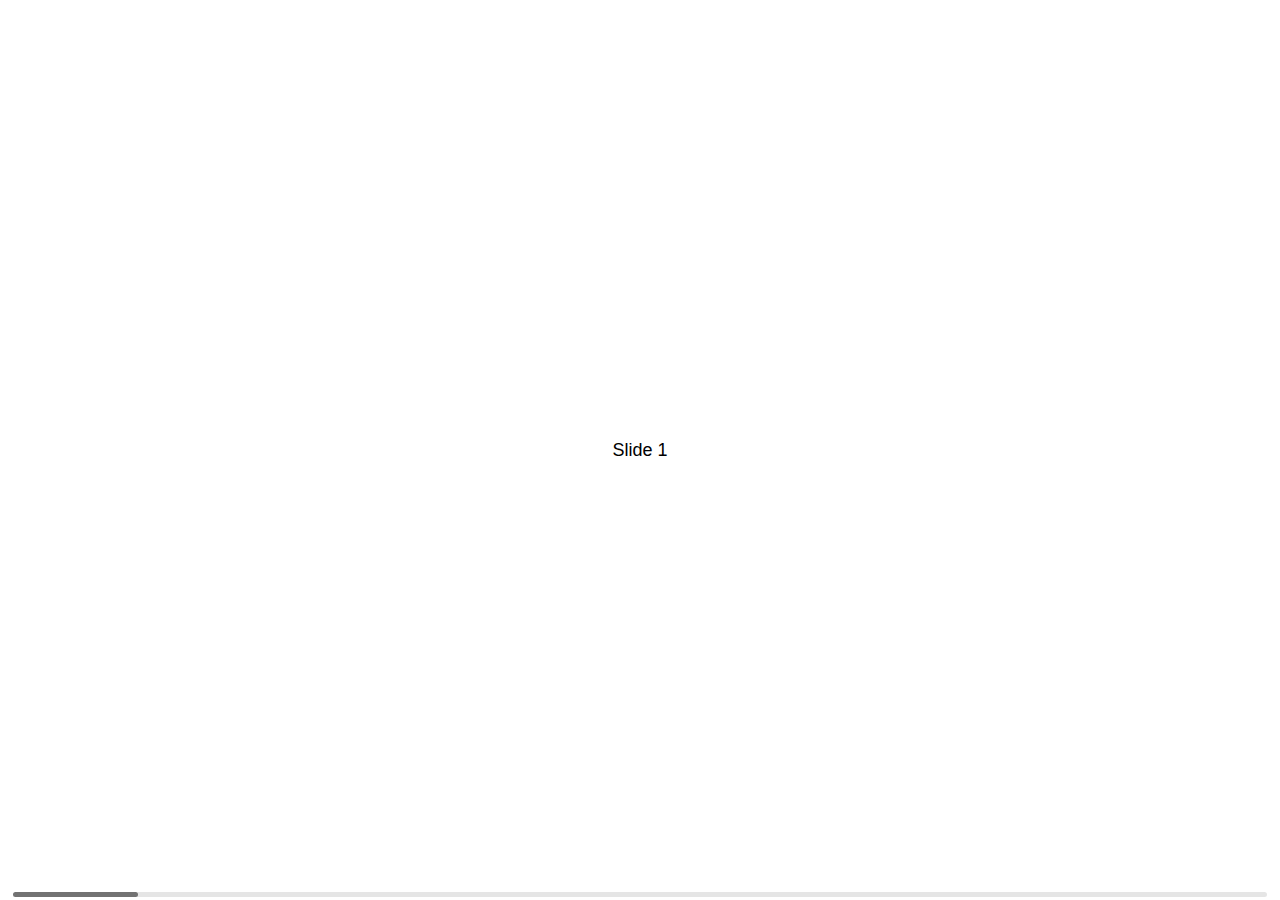
<file: fangzhapian/story/swiper/demos/080-scrollbar.html>
<!DOCTYPE html>
<html lang="en">
<head>
  <meta charset="utf-8">
  <title>Swiper demo</title>
  <meta name="viewport" content="width=device-width, initial-scale=1, minimum-scale=1, maximum-scale=1">

  <!-- Link Swiper's CSS -->
  <link rel="stylesheet" href="../dist/css/swiper.min.css">

  <!-- Demo styles -->
  <style>
    html, body {
      position: relative;
      height: 100%;
    }
    body {
      background: #eee;
      font-family: Helvetica Neue, Helvetica, Arial, sans-serif;
      font-size: 14px;
      color:#000;
      margin: 0;
      padding: 0;
    }
    .swiper-container {
      width: 100%;
      height: 100%;
    }
    .swiper-slide {
      text-align: center;
      font-size: 18px;
      background: #fff;

      /* Center slide text vertically */
      display: -webkit-box;
      display: -ms-flexbox;
      display: -webkit-flex;
      display: flex;
      -webkit-box-pack: center;
      -ms-flex-pack: center;
      -webkit-justify-content: center;
      justify-content: center;
      -webkit-box-align: center;
      -ms-flex-align: center;
      -webkit-align-items: center;
      align-items: center;
    }
  </style>
</head>
<body>
  <!-- Swiper -->
  <div class="swiper-container">
    <div class="swiper-wrapper">
      <div class="swiper-slide">Slide 1</div>
      <div class="swiper-slide">Slide 2</div>
      <div class="swiper-slide">Slide 3</div>
      <div class="swiper-slide">Slide 4</div>
      <div class="swiper-slide">Slide 5</div>
      <div class="swiper-slide">Slide 6</div>
      <div class="swiper-slide">Slide 7</div>
      <div class="swiper-slide">Slide 8</div>
      <div class="swiper-slide">Slide 9</div>
      <div class="swiper-slide">Slide 10</div>
    </div>
    <!-- Add Scrollbar -->
    <div class="swiper-scrollbar"></div>
  </div>

  <!-- Swiper JS -->
  <script src="../dist/js/swiper.min.js"></script>

  <!-- Initialize Swiper -->
  <script>
    var swiper = new Swiper('.swiper-container', {
      scrollbar: {
        el: '.swiper-scrollbar',
        hide: true,
      },
    });
  </script>
</body>
</html>
</file>
<file: fangzhapian/index/css/new_file.css>
.index{
	position: absolute;
	margin: auto;
	width: 80%;
	height: 80%;
	left: 0;
	right: 0;
	
}

.div1{
	position: absolute;
	left: 50%;
	top: 50%;
	transform: translate(-50%,-50%);
	box-sizing: border-box;
}

.input1{
	position: absolute;
	left: 50%;
	top: 50%;
	transform: translate(-50%,-50%);
	box-sizing: border-box;
}
</file>
<file: fangzhapian/navigation/css/navigation_file.css>
.back{
	background-color: #fff;
	width: 80%;
	height: 80%;
	opacity: 0.2;
	border-radius: 20px;
	position: absolute;
	left: 50%;
	top: 50%;
	transform: translate(-50%, -50%);
	box-sizing: border-box;
}

.div1{
	width: 100%;
	height: 100%;
	border-radius: 20px;
	position: absolute;
	left: 50%;
	top: 50%;
	transform: translate(-50%, -50%);
	box-sizing: border-box;
	max-width: 100%;	
}

.div2{
	position: relative;
	left: 50%;
	top: 20%;
	transform: translate(-50%, -50%);
	box-sizing: border-box;
	max-width: 830px;
}


.div3{
	color: antiquewhite;
	margin: 0;
	position:relative;
	left: 45%;
	top: 20%;
	max-width: 40%;
	font-size: 30px;
	font-weight: 900;

}

.clearfix{
	clear: both;
}

.div4{
	position:relative;
	left: 15%;
	top: -20%;
	margin-bottom: 25px;
	max-width: 550px;
}

.div4 img{
	widows: 300px;
	max-width:100%;
	max-height:100%;
	display: block
}
</file>
<file: fangzhapian/subject/css/navigation_file.css>
.back{
	background-color: #fff;
	width: 80%;
	height: 80%;
	opacity: 0.2;
	border-radius: 20px;
	position: absolute;
	left: 50%;
	top: 50%;
	transform: translate(-50%, -50%);
	box-sizing: border-box;
}

.div1{
	width: 100%;
	height: 100%;
	border-radius: 20px;
	position: absolute;
	left: 50%;
	top: 50%;
	transform: translate(-50%, -50%);
	box-sizing: border-box;
	max-width: 100%;	
}

.div2{
	position: relative;
	left: 50%;
	top: 20%;
	transform: translate(-50%, -50%);
	box-sizing: border-box;
	max-width: 830px;
}

.clearfix{
	clear: both;
}

.question{
	float: left;
	width: 33.3%;
	box-sizing: border-box;
	margin-left: 155px;
	margin-top: 200px;
	width: 18%;
	min-height: 450px;
	border-radius: 20px;
	opacity: 0.9;
	background-color: antiquewhite;
	color:black;
	padding: 0px 15px 0px 15px;
	font-size: 20px;
	font-weight: 500;
}

.answers{
	margin: 10px 0 10px 0;
}

.backbut{
	width:20%;
	height:20%;
	position:absolute;
	top:1%;
	left:1%;
}

.div3{
	position: absolute;
	left: 10%;
}
</file>
<file: fangzhapian/tips/css/navigation_file.css>
.back{
	background-color: #fff;
	width: 80%;
	height: 80%;
	opacity: 0.2;
	border-radius: 20px;
	position: absolute;
	left: 50%;
	top: 50%;
	transform: translate(-50%, -50%);
	box-sizing: border-box;
}

.div1{
	width: 100%;
	height: 100%;
	border-radius: 20px;
	position: absolute;
	left: 50%;
	top: 50%;
	transform: translate(-50%, -50%);
	box-sizing: border-box;
	max-width: 100%;	
}

.div2{
	position: relative;
	left: 50%;
	top: 20%;
	transform: translate(-50%, -50%);
	box-sizing: border-box;
	max-width: 830px;
}

.div3{
	position: absolute;
	left: 10%;
}

.div4{
	float: left;
	width: 33.3%;
	box-sizing: border-box;
	margin-left: 155px;
	margin-top: 200px;
	width: 18%;
	min-height: 450px;
	border-radius: 20px;
	opacity: 0.9;
	background-color: antiquewhite;
	color:black;
	padding: 0px 15px 0px 15px;
	font-size: 25px;
	font-weight: 900;
}

.backbut{
	width:20%;
	height:20%;
	position:absolute;
	top:1%;
	left:1%;
}
</file>
